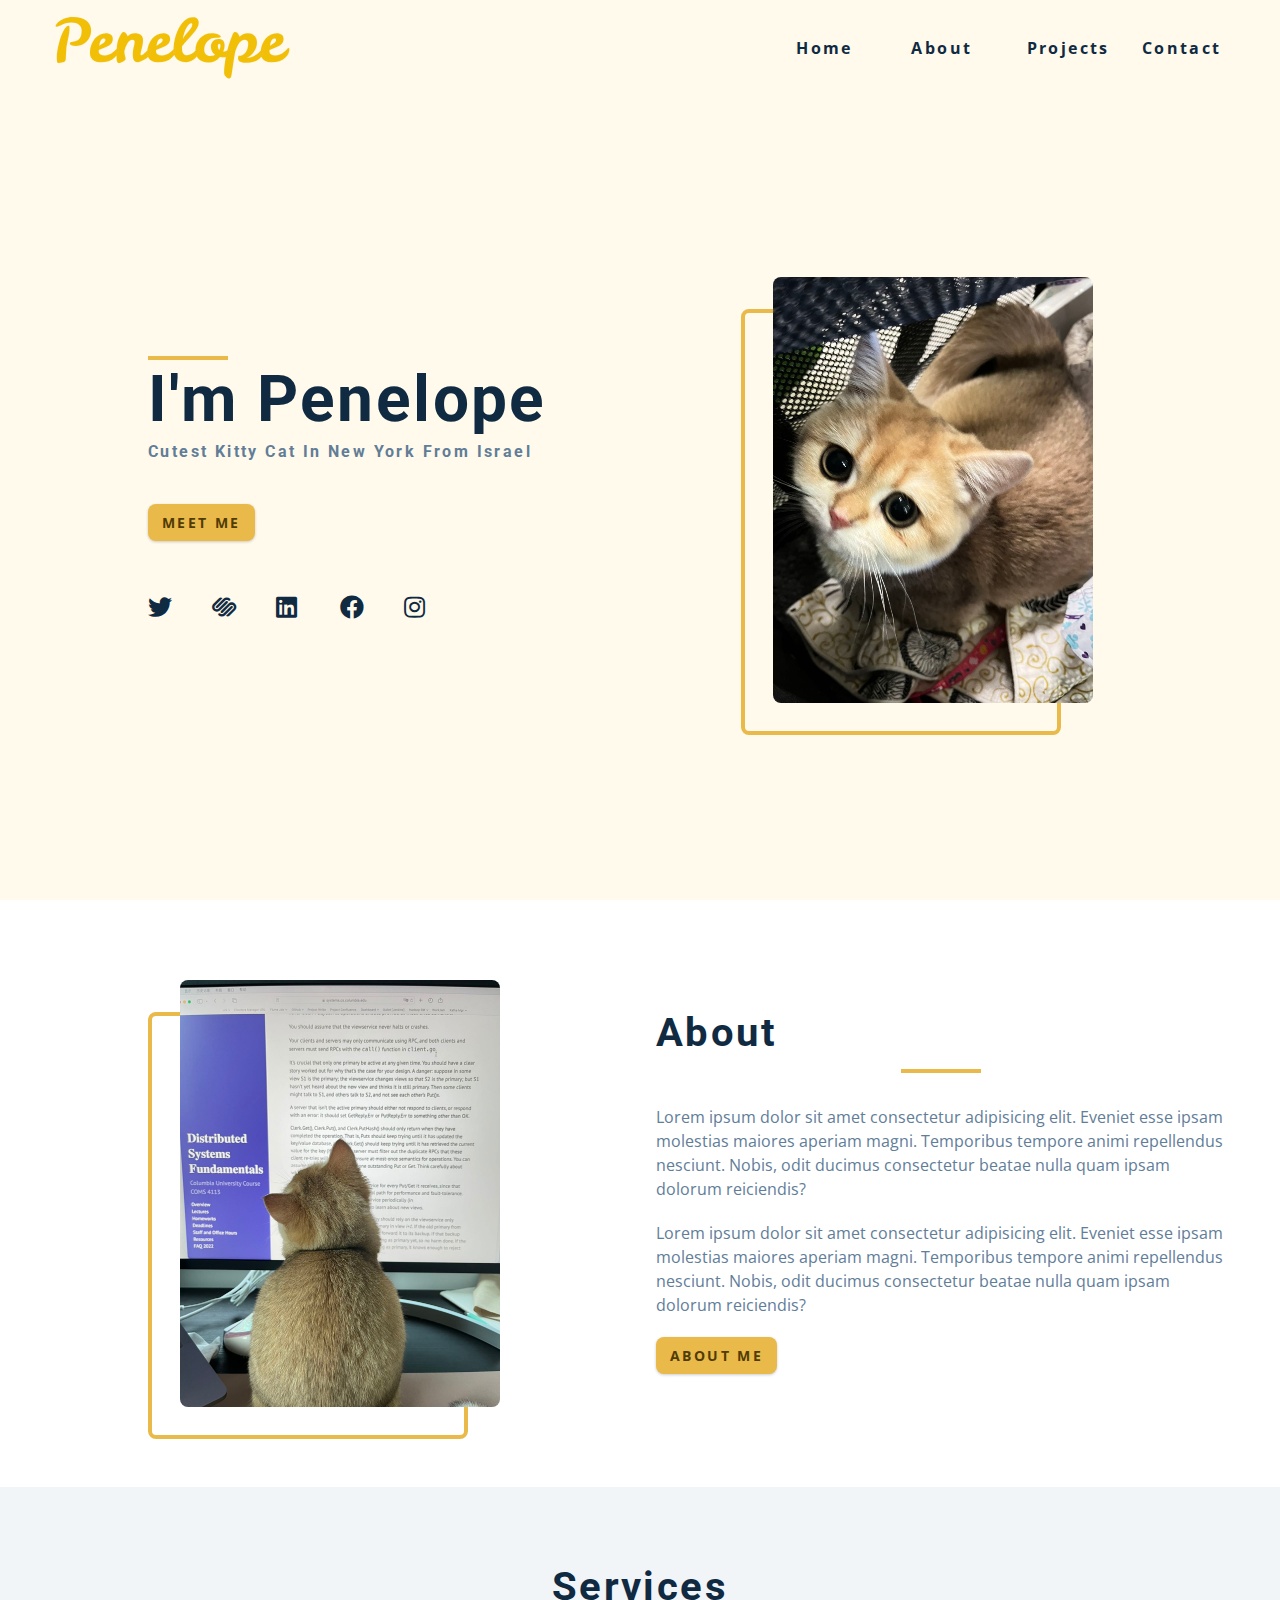
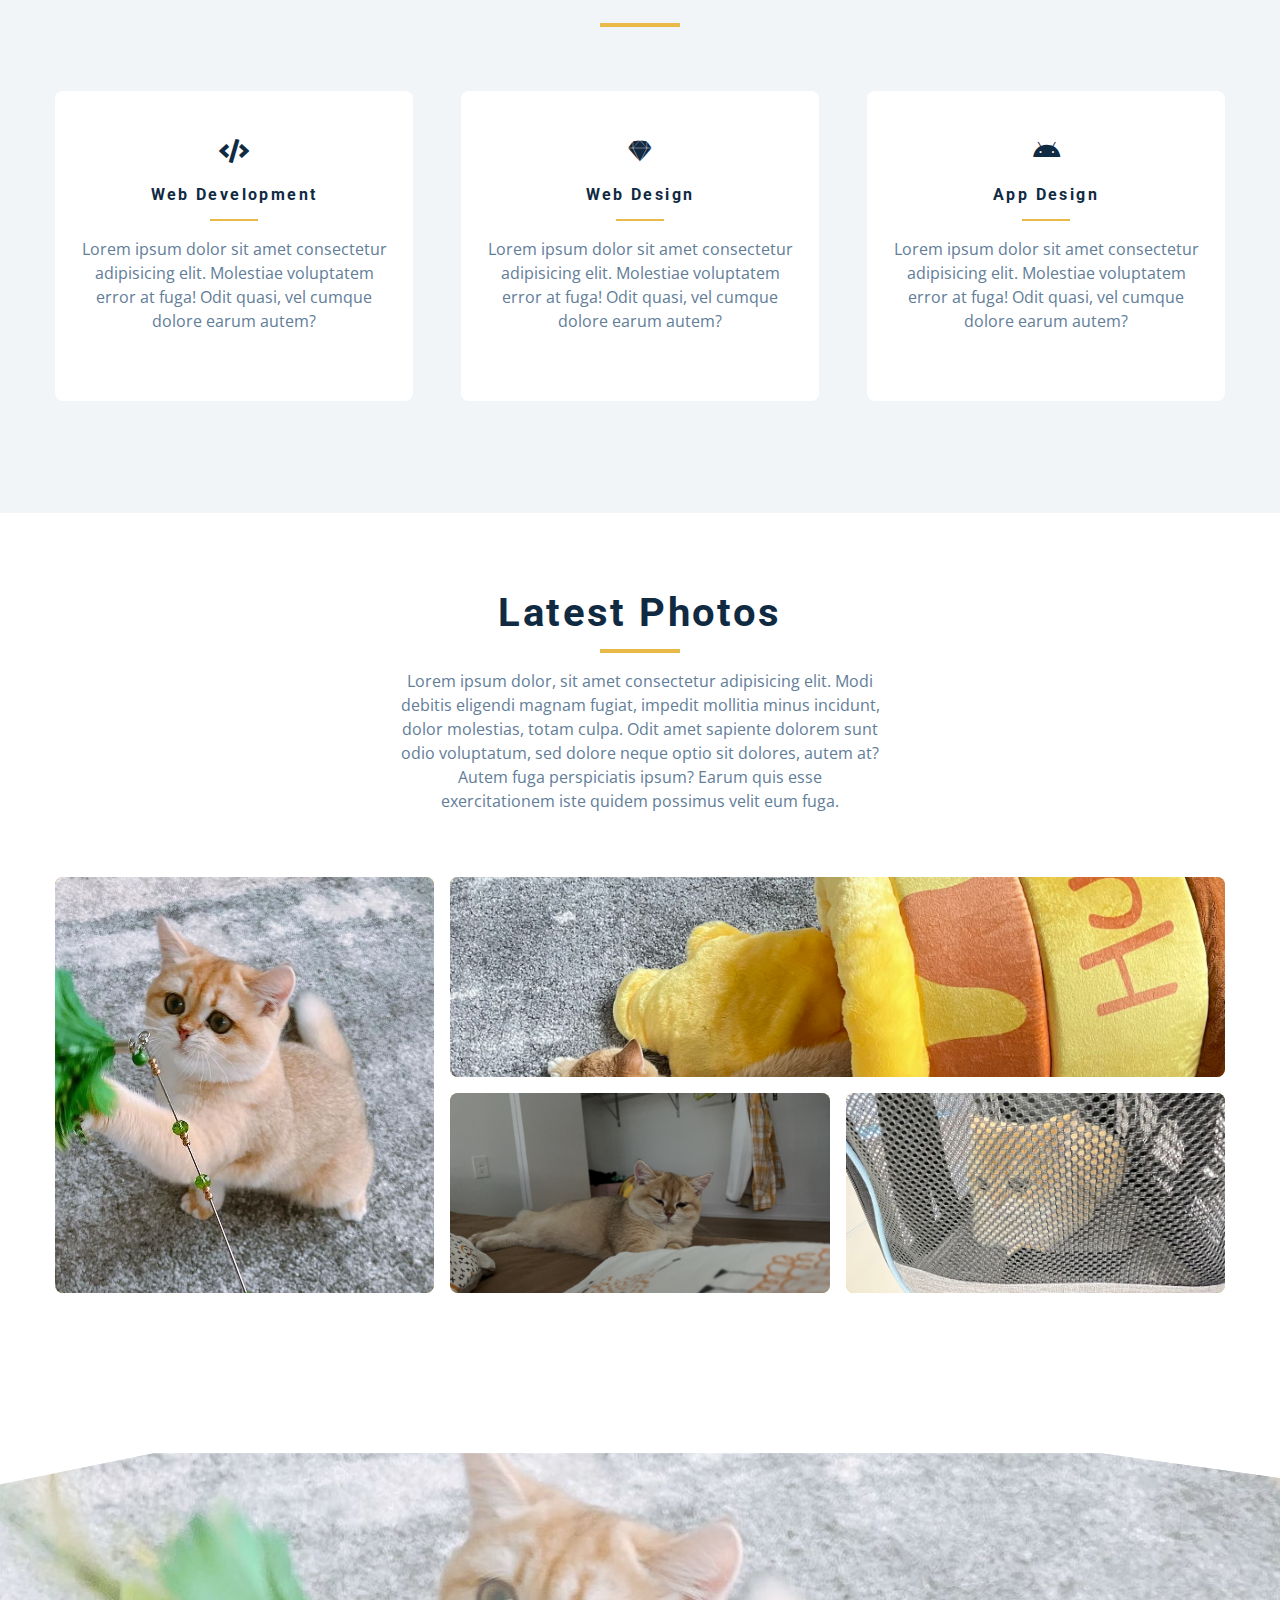
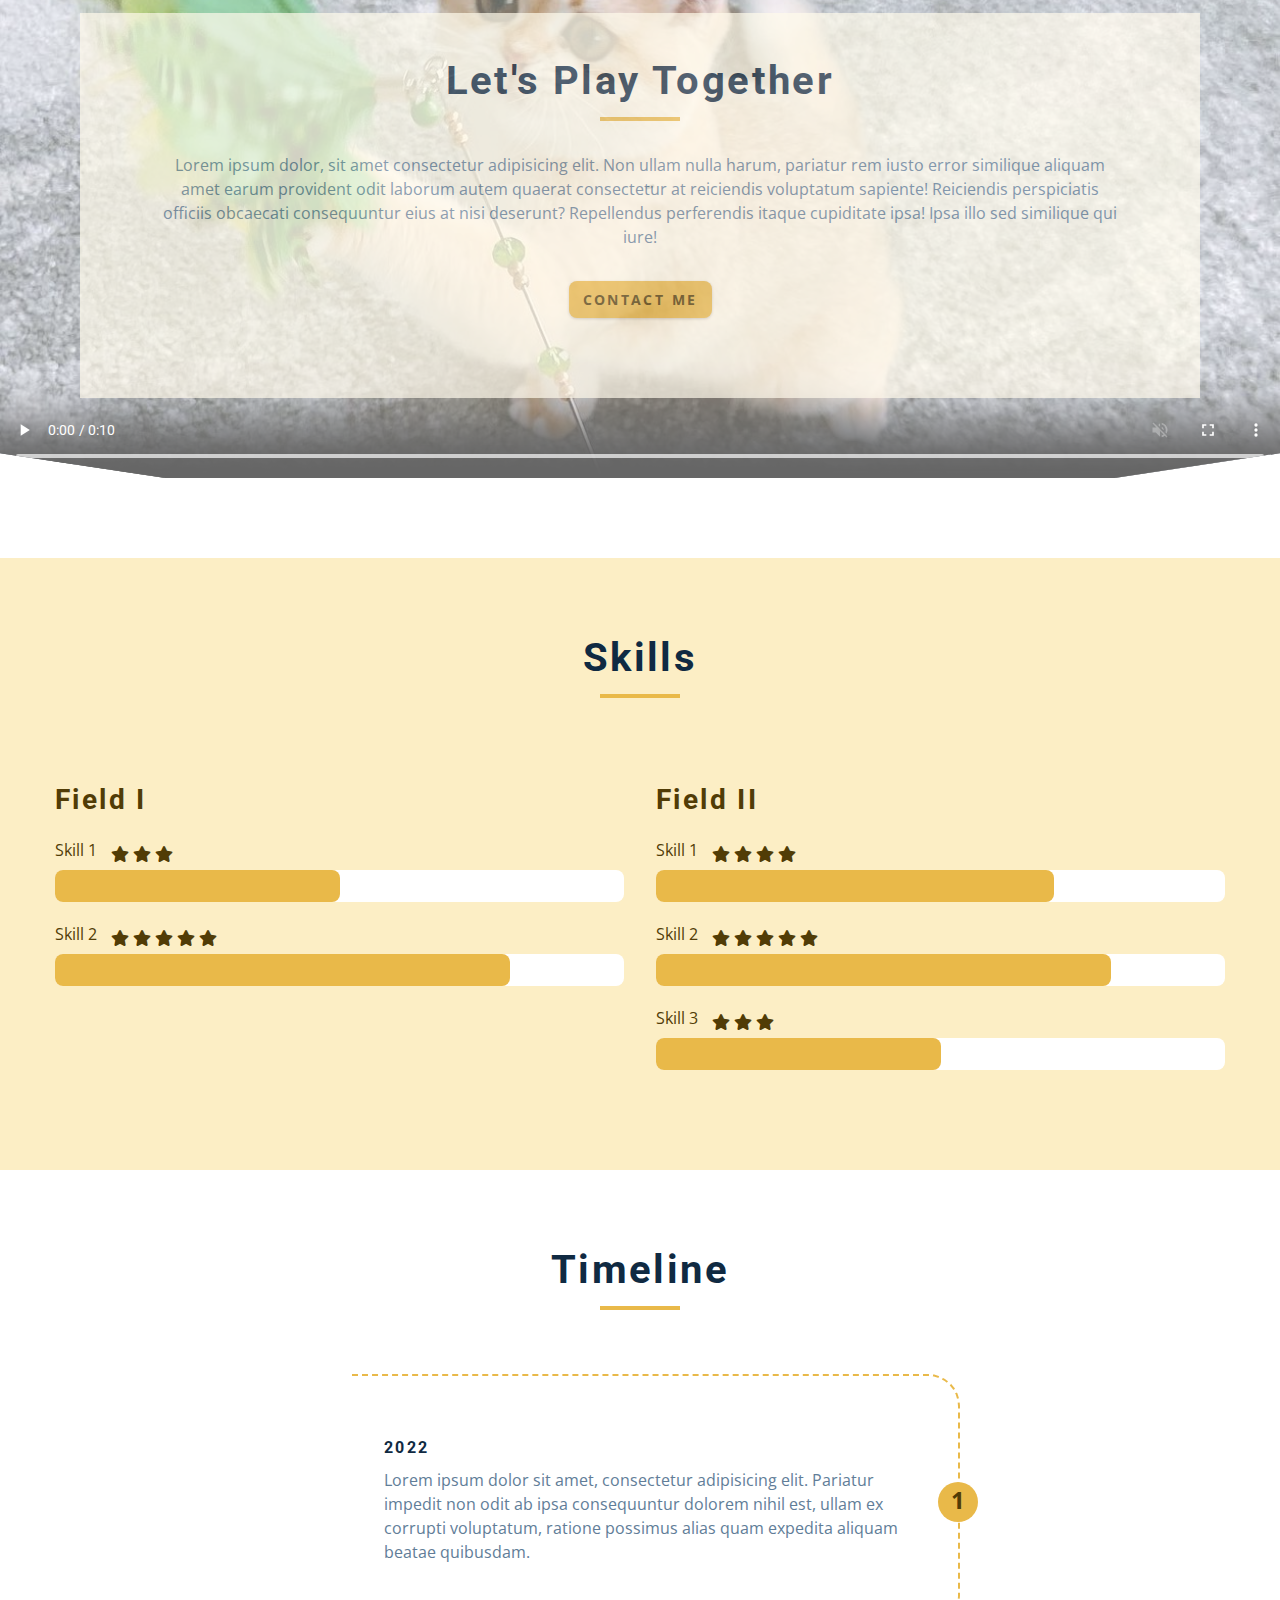
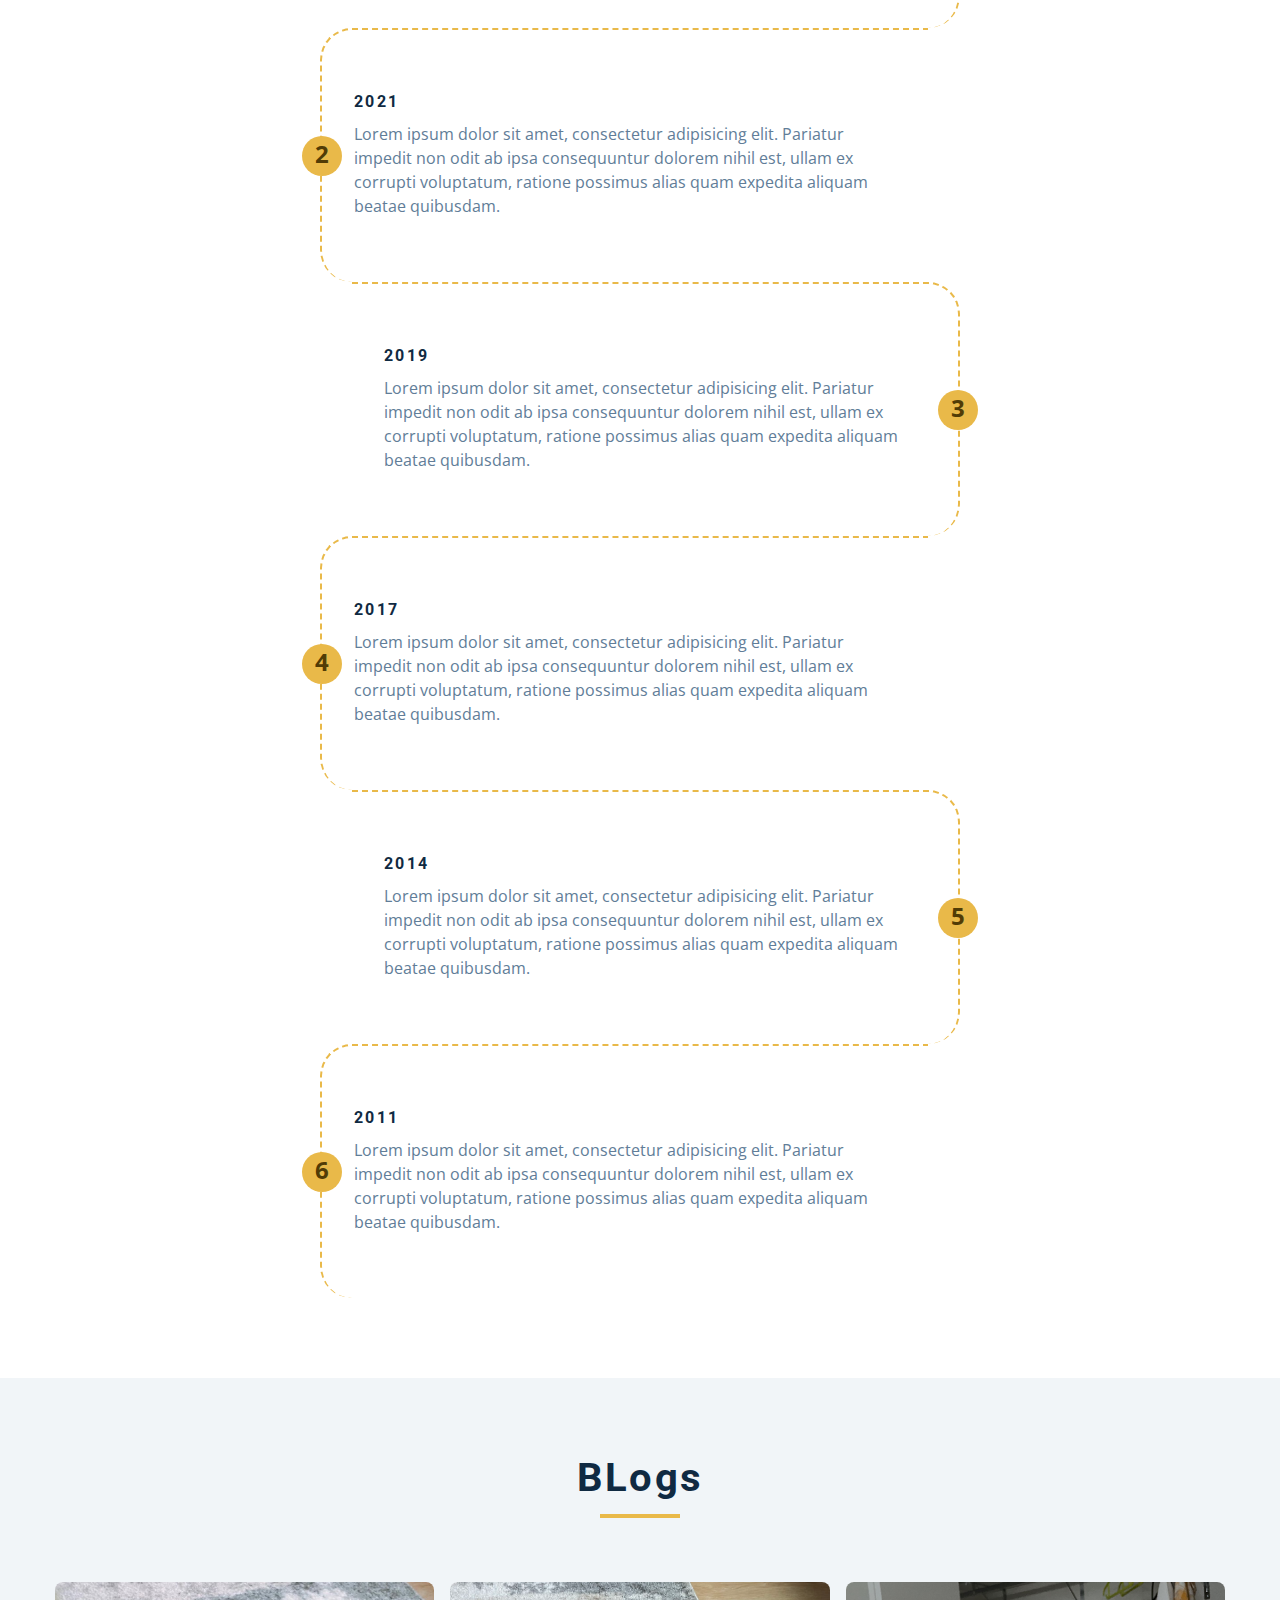
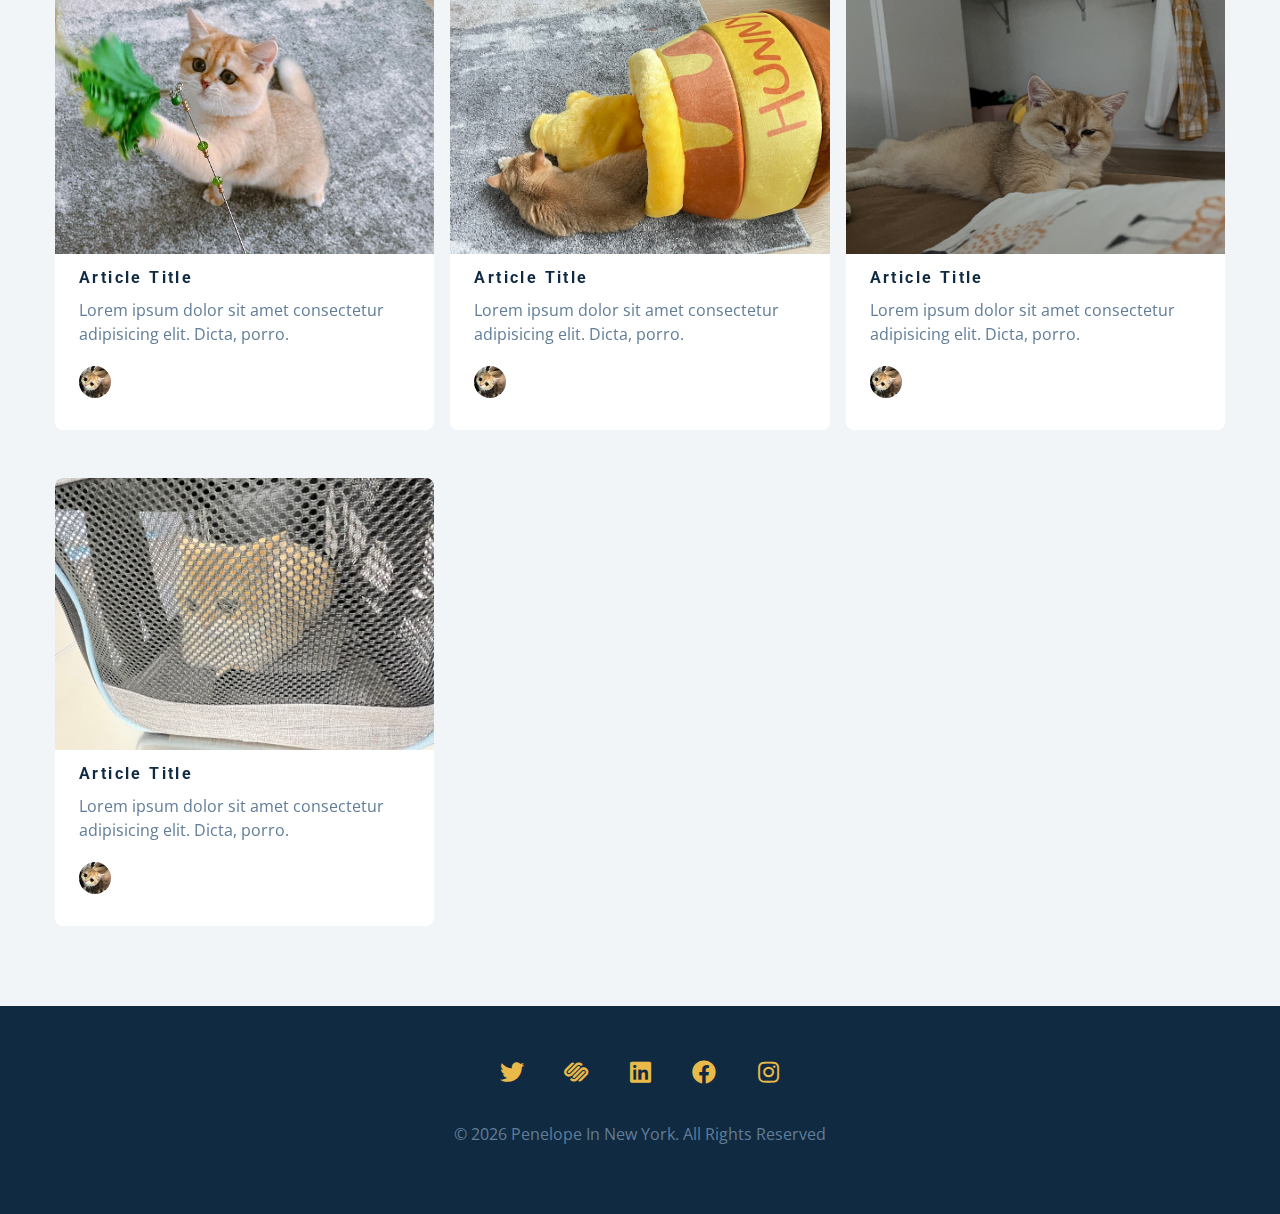
<file: index.html>
<!DOCTYPE html>
<html lang="en">
  <head>
    <meta charset="UTF-8" />
    <meta name="viewport" content="width=device-width, initial-scale=1.0" />
    <title>John Doe || Home</title>
    <!-- font-awesome -->
    <link
      rel="stylesheet"
      href="./fontawesome-free-5.12.1-web/css/all.min.css"
    />
    <!-- css -->
    <link rel="stylesheet" href="./css/styles.css" />
  </head>
  <body>
    <!-- navbar -->
    <nav class="nav" id="nav">
      <div class="nav-center">
        <div class="nav-header">
          <img src="./images/logo.svg" class="nav-logo" alt="" />
          <button class="nav-btn" id="nav-btn">
            <i class="fas fa-bars"></i>
          </button>
        </div>
        <ul class="nav-links">
          <li><a href="index.html">Home</a></li>
          <li><a href="about.html">about</a></li>
          <li><a href="projects.html">projects</a></li>
          <li><a href="contact.html">contact</a></li>
        </ul>
      </div>
    </nav>
    <!-- end of navbar -->
    <!-- sidebar -->
    <aside class="sidebar" id="sidebar">
      <div>
        <button class="close-btn" id="close-btn">
          <i class="fas fa-times"></i>
        </button>
        <!-- nav links -->
        <ul class="sidebar-links">
          <li><a href="index.html">Home</a></li>
          <li><a href="about.html">about</a></li>
          <li><a href="projects.html">projects</a></li>
          <li><a href="contact.html">contact</a></li>
        </ul>
        <!-- icon list -->
        <ul class="social-icons">
          <li>
            <a href="https://www.twitter.com" class="social-icon">
              <i class="fab fa-twitter"></i>
            </a>
          </li>
          <li>
            <a href="https://www.squarespace.com" class="social-icon">
              <i class="fab fa-squarespace"></i>
            </a>
          </li>
          <li>
            <a href="https://www.linkedin.com" class="social-icon">
              <i class="fab fa-linkedin"></i>
            </a>
          </li>
          <li>
            <a href="https://www.facebook.com" class="social-icon">
              <i class="fab fa-facebook"></i>
            </a>
          </li>
          <li>
            <a href="https://www.instagram.com" class="social-icon">
              <i class="fab fa-instagram"></i>
            </a>
          </li>
        </ul>
      </div>
    </aside>
    <!-- end of sidebar -->
    <!-- header -->
    <header class="hero">
      <div class="section-center hero-center">
        <article class="hero-info">
          <div class="underline"></div>
          <h1>I'm penelope</h1>
          <h4>cutest kitty cat in new york from israel</h4>
          <a href="contact.html" class="btn hero-btn">Meet me</a>
          <!-- icon list -->
          <ul class="social-icons hero-icons">
            <li>
              <a href="https://www.twitter.com" class="social-icon">
                <i class="fab fa-twitter"></i>
              </a>
            </li>
            <li>
              <a href="https://www.squarespace.com" class="social-icon">
                <i class="fab fa-squarespace"></i>
              </a>
            </li>
            <li>
              <a href="https://www.linkedin.com" class="social-icon">
                <i class="fab fa-linkedin"></i>
              </a>
            </li>
            <li>
              <a href="https://www.facebook.com" class="social-icon">
                <i class="fab fa-facebook"></i>
              </a>
            </li>
            <li>
              <a href="https://www.instagram.com" class="social-icon">
                <i class="fab fa-instagram"></i>
              </a>
            </li>
          </ul>
        </article>
        <article class="hero-img">
          <img src="./images/hero-img.jpeg" class="hero-photo" alt="" />
        </article>
      </div>
    </header>
    <!-- end of header -->
    <!-- about -->
    <section class="section about">
      <div class="section-center about-center">
        <!-- about img -->
        <article class="about-img">
          <img src="./images/about-img.jpeg" class="hero-photo" alt="" />
        </article>
        <!-- about info -->
        <article class="about-info">
          <div class="section-title about-title">
            <h2>about</h2>
            <div class="underline"></div>
          </div>
          <p>
            Lorem ipsum dolor sit amet consectetur adipisicing elit. Eveniet
            esse ipsam molestias maiores aperiam magni. Temporibus tempore animi
            repellendus nesciunt. Nobis, odit ducimus consectetur beatae nulla
            quam ipsam dolorum reiciendis?
          </p>
          <p>
            Lorem ipsum dolor sit amet consectetur adipisicing elit. Eveniet
            esse ipsam molestias maiores aperiam magni. Temporibus tempore animi
            repellendus nesciunt. Nobis, odit ducimus consectetur beatae nulla
            quam ipsam dolorum reiciendis?
          </p>
          <a href="about.html" class="btn">about me</a>
        </article>
      </div>
    </section>
    <!-- end of about -->
    <!-- services -->
    <section class="section bg-grey">
      <div class="section-title">
        <h2>services</h2>
        <div class="underline"></div>
      </div>
      <div class="services-center section-center">
        <!-- service -->
        <article class="service">
          <i class="fas fa-code service-icon"></i>
          <h4>web development</h4>
          <div class="underline"></div>
          <p>
            Lorem ipsum dolor sit amet consectetur adipisicing elit. Molestiae
            voluptatem error at fuga! Odit quasi, vel cumque dolore earum autem?
          </p>
        </article>
        <!-- service -->
        <article class="service">
          <i class="fab fa-sketch service-icon"></i>
          <h4>web design</h4>
          <div class="underline"></div>
          <p>
            Lorem ipsum dolor sit amet consectetur adipisicing elit. Molestiae
            voluptatem error at fuga! Odit quasi, vel cumque dolore earum autem?
          </p>
        </article>
        <!-- service -->
        <article class="service">
          <i class="fab fa-android service-icon"></i>
          <h4>app design</h4>
          <div class="underline"></div>
          <p>
            Lorem ipsum dolor sit amet consectetur adipisicing elit. Molestiae
            voluptatem error at fuga! Odit quasi, vel cumque dolore earum autem?
          </p>
        </article>
      </div>
    </section>
    <!-- end of services -->
    <!-- projects -->
    <section class="section projects">
      <div class="section-title">
        <h2>latest photos</h2>
        <div class="underline"></div>
        <p class="projects-text">
          Lorem ipsum dolor, sit amet consectetur adipisicing elit. Modi debitis
          eligendi magnam fugiat, impedit mollitia minus incidunt, dolor
          molestias, totam culpa. Odit amet sapiente dolorem sunt odio
          voluptatum, sed dolore neque optio sit dolores, autem at? Autem fuga
          perspiciatis ipsum? Earum quis esse exercitationem iste quidem
          possimus velit eum fuga.
        </p>
      </div>
      <!-- end of title -->
      <div class="section-center projects-center">
        <!-- single project -->
        <a href="projects.html" class="project-1">
          <article class="project">
            <img src="./images/pene-1.jpeg" class="project-img" alt="" />
            <div class="project-info">
              <h4>project title</h4>
              <p>client name</p>
            </div>
          </article>
        </a>
        <!-- end of single project -->
        <!-- single project -->
        <a href="projects.html" class="project-2">
          <article class="project">
            <img src="./images/pene-2.jpeg" class="project-img" alt="" />
            <div class="project-info">
              <h4>project title</h4>
              <p>client name</p>
            </div>
          </article>
        </a>
        <!-- end of single project -->
        <!-- single project -->
        <a href="projects.html" class="project-3">
          <article class="project">
            <img src="./images/pene-3.jpeg" class="project-img" alt="" />
            <div class="project-info">
              <h4>project title</h4>
              <p>client name</p>
            </div>
          </article>
        </a>
        <!-- end of single project -->
        <!-- single project -->
        <a href="projects.html" class="project-4">
          <article class="project">
            <img src="./images/pene-4.jpeg" class="project-img" alt="" />
            <div class="project-info">
              <h4>project title</h4>
              <p>client name</p>
            </div>
          </article>
        </a>
        <!-- end of single project -->
      </div>
    </section>
    <!-- end of projects -->
    <!-- connect -->
    <section class="connect">
      <video
        controls
        autoplay
        muted
        loop
        class="video-container"
        poster="./images/pene-1.jpeg"
      >
        <source src="./videos/connect.mp4" type="video/mp4" />
        Sorry, your browser does not support embedded videos
      </video>
      <div class="video-banner">
        <div class="section-title">
          <h2>Let's play together</h2>
          <div class="underline"></div>
        </div>
        <p class="video-text">
          Lorem ipsum dolor, sit amet consectetur adipisicing elit. Non ullam
          nulla harum, pariatur rem iusto error similique aliquam amet earum
          provident odit laborum autem quaerat consectetur at reiciendis
          voluptatum sapiente! Reiciendis perspiciatis officiis obcaecati
          consequuntur eius at nisi deserunt? Repellendus perferendis itaque
          cupiditate ipsa! Ipsa illo sed similique qui iure!
        </p>
        <a href="contact.html" class="btn">contact me</a>
      </div>
    </section>
    <!-- end of connect -->
    <!-- skills -->
    <section class="section skills">
      <div class="section-title">
        <h2>skills</h2>
        <div class="underline"></div>
      </div>
      <div class="section-center skills-center">
        <article>
          <h3>Field I</h3>
          <div class="skill">
            <p>skill 1</p>
            <div class="skill-container">
              <div class="skill-value">
                <p class="skill-text">
                  <i class="fas fa-star"></i>
                  <i class="fas fa-star"></i>
                  <i class="fas fa-star"></i>
                </p>
              </div>
            </div>
          </div>
          <div class="skill">
            <p>skill 2</p>
            <div class="skill-container">
              <div class="skill-value value-80">
                <p class="skill-text">
                  <i class="fas fa-star"></i>
                  <i class="fas fa-star"></i>
                  <i class="fas fa-star"></i>
                  <i class="fas fa-star"></i>
                  <i class="fas fa-star"></i>
                </p>
              </div>
            </div>
          </div>
        </article>
        <article>
          <h3>Field II</h3>
          <div class="skill">
            <p>skill 1</p>
            <div class="skill-container">
              <div class="skill-value value-70">
                <p class="skill-text">
                  <i class="fas fa-star"></i>
                  <i class="fas fa-star"></i>
                  <i class="fas fa-star"></i>
                  <i class="fas fa-star"></i>
                </p>
              </div>
            </div>
          </div>
          <div class="skill">
            <p>skill 2</p>
            <div class="skill-container">
              <div class="skill-value value-80">
                <p class="skill-text">
                  <i class="fas fa-star"></i>
                  <i class="fas fa-star"></i>
                  <i class="fas fa-star"></i>
                  <i class="fas fa-star"></i>
                  <i class="fas fa-star"></i>
                </p>
              </div>
            </div>
          </div>
          <div class="skill">
            <p>skill 3</p>
            <div class="skill-container">
              <div class="skill-value">
                <p class="skill-text">
                  <i class="fas fa-star"></i>
                  <i class="fas fa-star"></i>
                  <i class="fas fa-star"></i>
                </p>
              </div>
            </div>
          </div>
        </article>
      </div>
    </section>
    <!-- end of skills -->
    <!-- timeline -->
    <section class="section timeline">
      <div class="section-title">
        <h2>Timeline</h2>
        <div class="underline"></div>
      </div>
      <div class="section-center timeline-center">
        <article class="timeline-item">
          <h4>2022</h4>
          <p>
            Lorem ipsum dolor sit amet, consectetur adipisicing elit. Pariatur
            impedit non odit ab ipsa consequuntur dolorem nihil est, ullam ex
            corrupti voluptatum, ratione possimus alias quam expedita aliquam
            beatae quibusdam.
          </p>
          <span class="number">1</span>
        </article>
        <article class="timeline-item">
          <h4>2021</h4>
          <p>
            Lorem ipsum dolor sit amet, consectetur adipisicing elit. Pariatur
            impedit non odit ab ipsa consequuntur dolorem nihil est, ullam ex
            corrupti voluptatum, ratione possimus alias quam expedita aliquam
            beatae quibusdam.
          </p>
          <span class="number">2</span>
        </article>
        <article class="timeline-item">
          <h4>2019</h4>
          <p>
            Lorem ipsum dolor sit amet, consectetur adipisicing elit. Pariatur
            impedit non odit ab ipsa consequuntur dolorem nihil est, ullam ex
            corrupti voluptatum, ratione possimus alias quam expedita aliquam
            beatae quibusdam.
          </p>
          <span class="number">3</span>
        </article>
        <article class="timeline-item">
          <h4>2017</h4>
          <p>
            Lorem ipsum dolor sit amet, consectetur adipisicing elit. Pariatur
            impedit non odit ab ipsa consequuntur dolorem nihil est, ullam ex
            corrupti voluptatum, ratione possimus alias quam expedita aliquam
            beatae quibusdam.
          </p>
          <span class="number">4</span>
        </article>
        <article class="timeline-item">
          <h4>2014</h4>
          <p>
            Lorem ipsum dolor sit amet, consectetur adipisicing elit. Pariatur
            impedit non odit ab ipsa consequuntur dolorem nihil est, ullam ex
            corrupti voluptatum, ratione possimus alias quam expedita aliquam
            beatae quibusdam.
          </p>
          <span class="number">5</span>
        </article>
        <article class="timeline-item">
          <h4>2011</h4>
          <p>
            Lorem ipsum dolor sit amet, consectetur adipisicing elit. Pariatur
            impedit non odit ab ipsa consequuntur dolorem nihil est, ullam ex
            corrupti voluptatum, ratione possimus alias quam expedita aliquam
            beatae quibusdam.
          </p>
          <span class="number">6</span>
        </article>
      </div>
    </section>
    <!--end of  timeline -->
    <!-- blog -->
    <section class="section blog">
      <div class="section-title">
        <h2>BLogs</h2>
        <div class="underline"></div>
      </div>
      <div class="section-center blog-center">
        <div class="card">
          <!-- front -->
          <div class="card-side card-front">
            <img src="./images/pene-1.jpeg" alt="" />
            <div class="card-info">
              <h4>Article title</h4>
              <p>
                Lorem ipsum dolor sit amet consectetur adipisicing elit. Dicta,
                porro.
              </p>
              <div class="card-footer">
                <img src="./images/hero-img-small.jpeg" alt="" />
              </div>
            </div>
          </div>
          <!-- back -->
          <div class="card-side card-back">
            <button class="btn">read more</button>
          </div>
        </div>
        <div class="card">
          <!-- front -->
          <div class="card-side card-front">
            <img src="./images/pene-2.jpeg" alt="" />
            <div class="card-info">
              <h4>Article title</h4>
              <p>
                Lorem ipsum dolor sit amet consectetur adipisicing elit. Dicta,
                porro.
              </p>
              <div class="card-footer">
                <img src="./images/hero-img-small.jpeg" alt="" />
              </div>
            </div>
          </div>
          <!-- back -->
          <div class="card-side card-back">
            <button class="btn">read more</button>
          </div>
        </div>
        <div class="card">
          <!-- front -->
          <div class="card-side card-front">
            <img src="./images/pene-3.jpeg" alt="" />
            <div class="card-info">
              <h4>Article title</h4>
              <p>
                Lorem ipsum dolor sit amet consectetur adipisicing elit. Dicta,
                porro.
              </p>
              <div class="card-footer">
                <img src="./images/hero-img-small.jpeg" alt="" />
              </div>
            </div>
          </div>
          <!-- back -->
          <div class="card-side card-back">
            <button class="btn">read more</button>
          </div>
        </div>
        <div class="card">
          <!-- front -->
          <div class="card-side card-front">
            <img src="./images/pene-4.jpeg" alt="" />
            <div class="card-info">
              <h4>Article title</h4>
              <p>
                Lorem ipsum dolor sit amet consectetur adipisicing elit. Dicta,
                porro.
              </p>
              <div class="card-footer">
                <img src="./images/hero-img-small.jpeg" alt="" />
              </div>
            </div>
          </div>
          <!-- back -->
          <div class="card-side card-back">
            <button class="btn">read more</button>
          </div>
        </div>
      </div>
    </section>
    <!--end of  blog -->
    <!-- footer -->
    <footer class="footer">
      <!-- icon list -->
      <ul class="social-icons">
        <li>
          <a href="https://www.twitter.com" class="social-icon">
            <i class="fab fa-twitter"></i>
          </a>
        </li>
        <li>
          <a href="https://www.squarespace.com" class="social-icon">
            <i class="fab fa-squarespace"></i>
          </a>
        </li>
        <li>
          <a href="https://www.linkedin.com" class="social-icon">
            <i class="fab fa-linkedin"></i>
          </a>
        </li>
        <li>
          <a href="https://www.facebook.com" class="social-icon">
            <i class="fab fa-facebook"></i>
          </a>
        </li>
        <li>
          <a href="https://www.instagram.com" class="social-icon">
            <i class="fab fa-instagram"></i>
          </a>
        </li>
      </ul>

      <p>
        &copy; <span id="date"></span> penelope in new york. all rights reserved
      </p>
    </footer>
    <script src="./js/app.js"></script>
  </body>
</html>
</file>
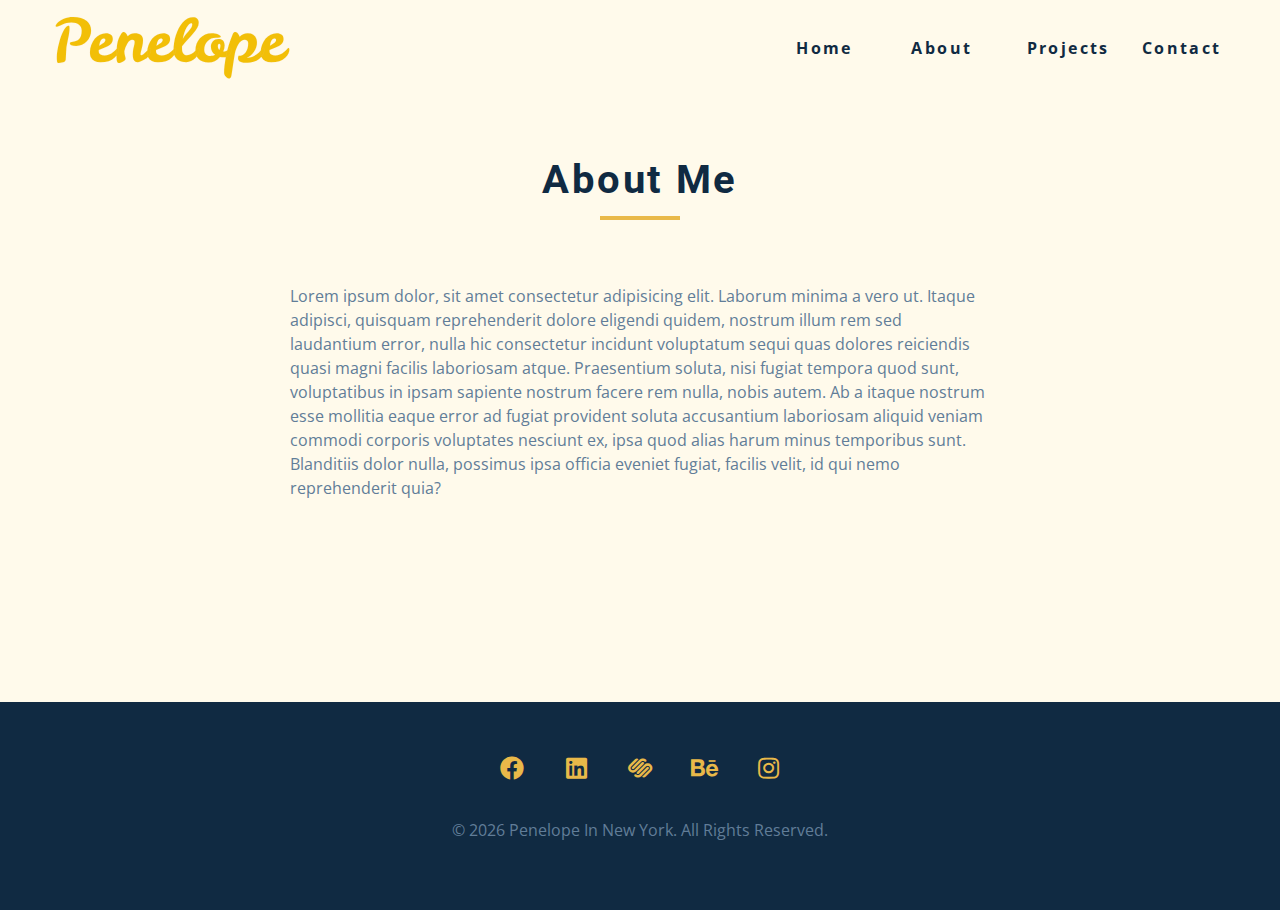
<file: about.html>
<!DOCTYPE html>
<html lang="en">
  <head>
    <meta charset="UTF-8" />
    <meta name="viewport" content="width=device-width, initial-scale=1.0" />
    <title>Penelope || About</title>
    <link
      rel="stylesheet"
      href="./fontawesome-free-5.12.1-web/css/all.min.css"
    />
    <!-- css -->
    <link rel="stylesheet" href="./css/styles.css" />
  </head>

  <body>
    <!-- navbar -->
    <nav class="nav" id="nav">
      <div class="nav-center">
        <!-- nav header -->
        <div class="nav-header">
          <img src="./images/logo.svg" class="nav-logo" alt="" />
          <button class="nav-btn" id="nav-btn">
            <i class="fas fa-bars"></i>
          </button>
        </div>
        <!-- nav links -->
        <ul class="nav-links">
          <li><a href="index.html">home</a></li>
          <li><a href="about.html">about</a></li>
          <li><a href="projects.html">projects</a></li>
          <li><a href="contact.html">contact</a></li>
        </ul>
      </div>
    </nav>
    <!-- end of navbar -->
    <!-- sidebar -->
    <aside class="sidebar" id="sidebar">
      <div>
        <button id="close-btn" class="close-btn">
          <i class="fas fa-times"></i>
        </button>
        <ul class="sidebar-links">
          <li><a href="index.html">home</a></li>
          <li><a href="about.html">about</a></li>
          <li><a href="projects.html">projects</a></li>
          <li><a href="contact.html">contact</a></li>
        </ul>
        <ul class="social-icons">
          <!-- single item -->
          <li>
            <a href="https://www.twitter.com" class="social-icon">
              <i class="fab fa-facebook"></i>
            </a>
          </li>
          <!-- end of single item -->
          <!-- single item -->
          <li>
            <a href="https://www.twitter.com" class="social-icon">
              <i class="fab fa-linkedin"></i>
            </a>
          </li>
          <!-- end of single item -->
          <!-- single item -->
          <li>
            <a href="https://www.twitter.com" class="social-icon">
              <i class="fab fa-squarespace"></i>
            </a>
          </li>
          <!-- end of single item -->
          <!-- single item -->
          <li>
            <a href="https://www.twitter.com" class="social-icon">
              <i class="fab fa-behance"></i>
            </a>
          </li>
          <!-- end of single item -->
          <!-- single item -->
          <li>
            <a href="https://www.twitter.com" class="social-icon">
              <i class="fab fa-instagram"></i>
            </a>
          </li>
          <!-- end of single item -->
        </ul>
      </div>
    </aside>
    <!-- end of sidebar -->

    <!-- ############## -->
    <!-- ############## -->
    <!-- ############## -->
    <!-- ############## -->

    <section class="section single-page">
      <div class="section-title">
        <h2>About me</h2>
        <div class="underline"></div>
      </div>
      <div class="section-center page-info">
        <p>
          Lorem ipsum dolor, sit amet consectetur adipisicing elit. Laborum
          minima a vero ut. Itaque adipisci, quisquam reprehenderit dolore
          eligendi quidem, nostrum illum rem sed laudantium error, nulla hic
          consectetur incidunt voluptatum sequi quas dolores reiciendis quasi
          magni facilis laboriosam atque. Praesentium soluta, nisi fugiat
          tempora quod sunt, voluptatibus in ipsam sapiente nostrum facere rem
          nulla, nobis autem. Ab a itaque nostrum esse mollitia eaque error ad
          fugiat provident soluta accusantium laboriosam aliquid veniam commodi
          corporis voluptates nesciunt ex, ipsa quod alias harum minus
          temporibus sunt. Blanditiis dolor nulla, possimus ipsa officia eveniet
          fugiat, facilis velit, id qui nemo reprehenderit quia?
        </p>
      </div>
    </section>
    <!-- ############## -->
    <!-- ############## -->
    <!-- ############## -->
    <!-- ############## -->

    <!-- footer -->
    <footer class="footer">
      <ul class="social-icons">
        <!-- single item -->
        <li>
          <a href="https://www.twitter.com" class="social-icon">
            <i class="fab fa-facebook"></i>
          </a>
        </li>
        <!-- end of single item -->
        <!-- single item -->
        <li>
          <a href="https://www.twitter.com" class="social-icon">
            <i class="fab fa-linkedin"></i>
          </a>
        </li>
        <!-- end of single item -->
        <!-- single item -->
        <li>
          <a href="https://www.twitter.com" class="social-icon">
            <i class="fab fa-squarespace"></i>
          </a>
        </li>
        <!-- end of single item -->
        <!-- single item -->
        <li>
          <a href="https://www.twitter.com" class="social-icon">
            <i class="fab fa-behance"></i>
          </a>
        </li>
        <!-- end of single item -->
        <!-- single item -->
        <li>
          <a href="https://www.twitter.com" class="social-icon">
            <i class="fab fa-instagram"></i>
          </a>
        </li>
        <!-- end of single item -->
      </ul>

      <p>
        &copy; <span id="date"></span> penelope in new york. All rights
        reserved.
      </p>
    </footer>
    <script src="./js/app.js"></script>
  </body>
</html>
</file>
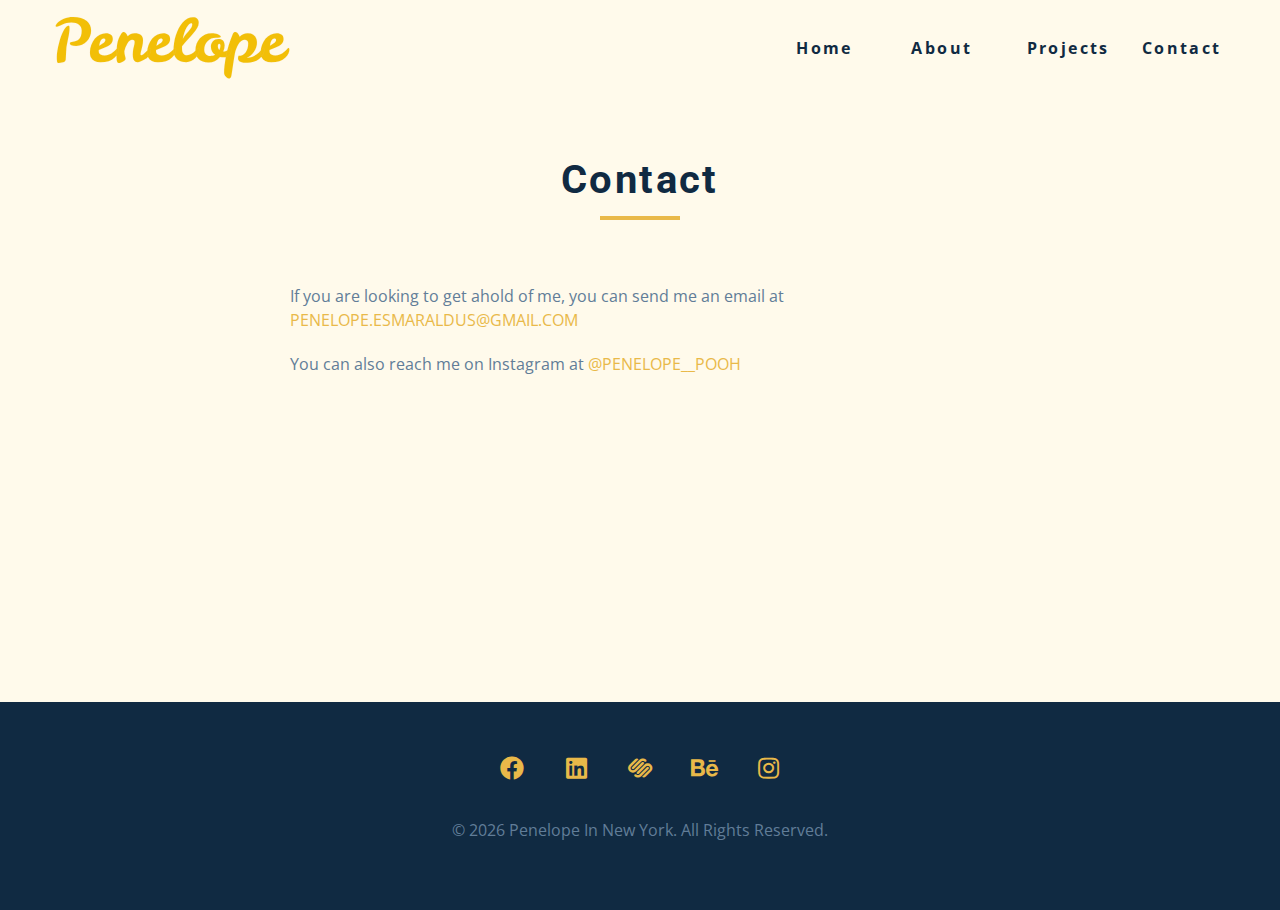
<file: contact.html>
<!DOCTYPE html>
<html lang="en">
  <head>
    <meta charset="UTF-8" />
    <meta name="viewport" content="width=device-width, initial-scale=1.0" />
    <title>Penelope || Contact</title>
    <link
      rel="stylesheet"
      href="./fontawesome-free-5.12.1-web/css/all.min.css"
    />
    <!-- css -->
    <link rel="stylesheet" href="./css/styles.css" />
  </head>

  <body>
    <!-- navbar -->
    <nav class="nav" id="nav">
      <div class="nav-center">
        <!-- nav header -->
        <div class="nav-header">
          <img src="./images/logo.svg" class="nav-logo" alt="" />
          <button class="nav-btn" id="nav-btn">
            <i class="fas fa-bars"></i>
          </button>
        </div>
        <!-- nav links -->
        <ul class="nav-links">
          <li><a href="index.html">home</a></li>
          <li><a href="about.html">about</a></li>
          <li><a href="projects.html">projects</a></li>
          <li><a href="contact.html">contact</a></li>
        </ul>
      </div>
    </nav>
    <!-- end of navbar -->
    <!-- sidebar -->
    <aside class="sidebar" id="sidebar">
      <div>
        <button id="close-btn" class="close-btn">
          <i class="fas fa-times"></i>
        </button>
        <ul class="sidebar-links">
          <li><a href="index.html">home</a></li>
          <li><a href="about.html">about</a></li>
          <li><a href="projects.html">projects</a></li>
          <li><a href="contact.html">contact</a></li>
        </ul>
        <ul class="social-icons">
          <!-- single item -->
          <li>
            <a href="https://www.twitter.com" class="social-icon">
              <i class="fab fa-facebook"></i>
            </a>
          </li>
          <!-- end of single item -->
          <!-- single item -->
          <li>
            <a href="https://www.twitter.com" class="social-icon">
              <i class="fab fa-linkedin"></i>
            </a>
          </li>
          <!-- end of single item -->
          <!-- single item -->
          <li>
            <a href="https://www.twitter.com" class="social-icon">
              <i class="fab fa-squarespace"></i>
            </a>
          </li>
          <!-- end of single item -->
          <!-- single item -->
          <li>
            <a href="https://www.twitter.com" class="social-icon">
              <i class="fab fa-behance"></i>
            </a>
          </li>
          <!-- end of single item -->
          <!-- single item -->
          <li>
            <a href="https://www.twitter.com" class="social-icon">
              <i class="fab fa-instagram"></i>
            </a>
          </li>
          <!-- end of single item -->
        </ul>
      </div>
    </aside>
    <!-- end of sidebar -->

    <!-- ############## -->
    <!-- ############## -->
    <!-- ############## -->
    <!-- ############## -->

    <section class="section single-page">
      <div class="section-title">
        <h2>Contact</h2>
        <div class="underline"></div>
      </div>
      <div class="section-center page-info">
        <!-- contact page-->
        <p>
          If you are looking to get ahold of me, you can send me an email at
          <a href="penelope.esmaraldus@gmail.com"
            >penelope.esmaraldus@gmail.com</a
          >
        </p>
        <p>
          You can also reach me on Instagram at
          <a href="https://www.instagram.com/penelope__pooh/"
            >@penelope__pooh
          </a>
        </p>
      </div>
    </section>
    <!-- ############## -->
    <!-- ############## -->
    <!-- ############## -->
    <!-- ############## -->

    <!-- footer -->
    <footer class="footer">
      <ul class="social-icons">
        <!-- single item -->
        <li>
          <a href="https://www.twitter.com" class="social-icon">
            <i class="fab fa-facebook"></i>
          </a>
        </li>
        <!-- end of single item -->
        <!-- single item -->
        <li>
          <a href="https://www.twitter.com" class="social-icon">
            <i class="fab fa-linkedin"></i>
          </a>
        </li>
        <!-- end of single item -->
        <!-- single item -->
        <li>
          <a href="https://www.twitter.com" class="social-icon">
            <i class="fab fa-squarespace"></i>
          </a>
        </li>
        <!-- end of single item -->
        <!-- single item -->
        <li>
          <a href="https://www.twitter.com" class="social-icon">
            <i class="fab fa-behance"></i>
          </a>
        </li>
        <!-- end of single item -->
        <!-- single item -->
        <li>
          <a href="https://www.twitter.com" class="social-icon">
            <i class="fab fa-instagram"></i>
          </a>
        </li>
        <!-- end of single item -->
      </ul>

      <p>
        &copy; <span id="date"></span> penelope in new york. All rights
        reserved.
      </p>
    </footer>
    <script src="./js/app.js"></script>
  </body>
</html>
</file>
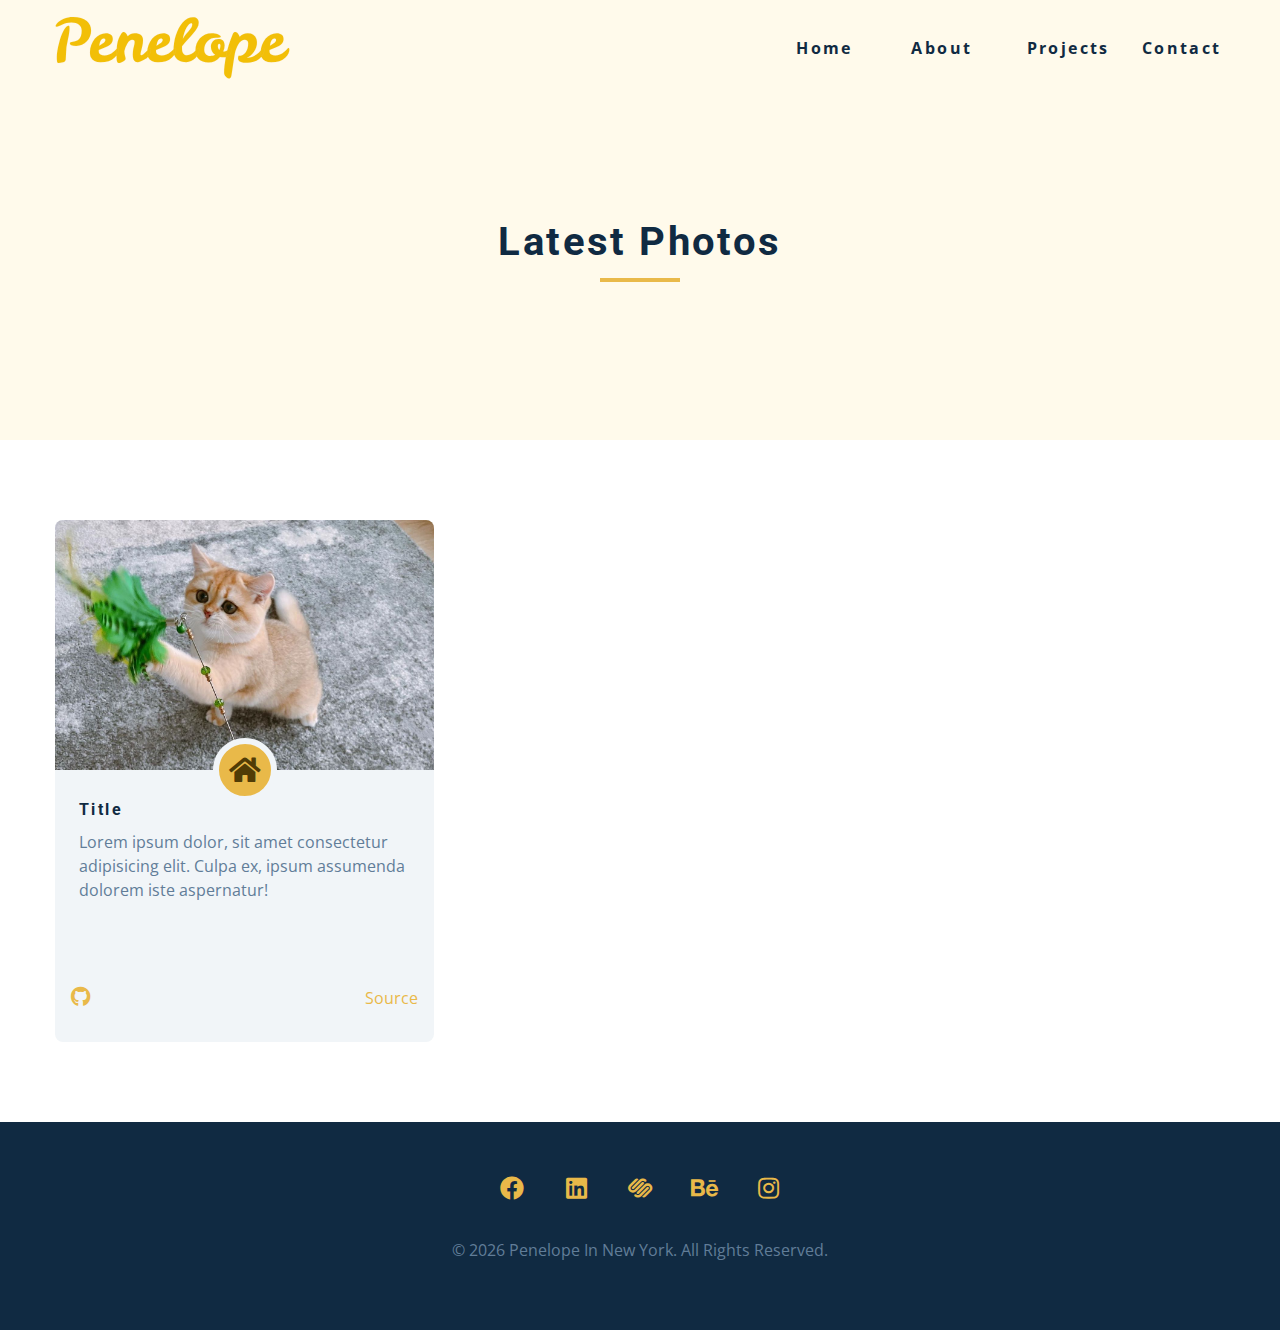
<file: projects.html>
<!DOCTYPE html>
<html lang="en">
  <head>
    <meta charset="UTF-8" />
    <meta name="viewport" content="width=device-width, initial-scale=1.0" />
    <title>Penelope || Projects</title>
    <link
      rel="stylesheet"
      href="./fontawesome-free-5.12.1-web/css/all.min.css"
    />
    <!-- css -->
    <link rel="stylesheet" href="./css/styles.css" />
  </head>

  <body>
    <!-- navbar -->
    <nav class="nav" id="nav">
      <div class="nav-center">
        <!-- nav header -->
        <div class="nav-header">
          <img src="./images/logo.svg" class="nav-logo" alt="" />
          <button class="nav-btn" id="nav-btn">
            <i class="fas fa-bars"></i>
          </button>
        </div>
        <!-- nav links -->
        <ul class="nav-links">
          <li><a href="index.html">home</a></li>
          <li><a href="about.html">about</a></li>
          <li><a href="projects.html">projects</a></li>
          <li><a href="contact.html">contact</a></li>
        </ul>
      </div>
    </nav>
    <!-- end of navbar -->
    <!-- sidebar -->
    <aside class="sidebar" id="sidebar">
      <div>
        <button id="close-btn" class="close-btn">
          <i class="fas fa-times"></i>
        </button>
        <ul class="sidebar-links">
          <li><a href="index.html">home</a></li>
          <li><a href="about.html">about</a></li>
          <li><a href="projects.html">projects</a></li>
          <li><a href="contact.html">contact</a></li>
        </ul>
        <ul class="social-icons">
          <!-- single item -->
          <li>
            <a href="https://www.twitter.com" class="social-icon">
              <i class="fab fa-facebook"></i>
            </a>
          </li>
          <!-- end of single item -->
          <!-- single item -->
          <li>
            <a href="https://www.twitter.com" class="social-icon">
              <i class="fab fa-linkedin"></i>
            </a>
          </li>
          <!-- end of single item -->
          <!-- single item -->
          <li>
            <a href="https://www.twitter.com" class="social-icon">
              <i class="fab fa-squarespace"></i>
            </a>
          </li>
          <!-- end of single item -->
          <!-- single item -->
          <li>
            <a href="https://www.twitter.com" class="social-icon">
              <i class="fab fa-behance"></i>
            </a>
          </li>
          <!-- end of single item -->
          <!-- single item -->
          <li>
            <a href="https://www.twitter.com" class="social-icon">
              <i class="fab fa-instagram"></i>
            </a>
          </li>
          <!-- end of single item -->
        </ul>
      </div>
    </aside>
    <!-- end of sidebar -->

    <!-- ############## -->
    <!-- ############## -->
    <!-- ############## -->
    <!-- ############## -->

    <header class="projects-hero">
      <div class="section-title">
        <h2>Latest photos</h2>
        <div class="underline"></div>
      </div>
    </header>
    <div class="section">
      <div class="section-center projects-page-center">
        <!-- single projects -->
        <article class="single-project">
          <div class="project-container">
            <img src="./images/pene-1.jpeg" alt="" />
            <a href="#" class="project-icon"><i class="fas fa-home"></i></a>
          </div>
          <div class="project-details">
            <h4>title</h4>
            <p>
              Lorem ipsum dolor, sit amet consectetur adipisicing elit. Culpa
              ex, ipsum assumenda dolorem iste aspernatur!
            </p>
          </div>
          <div class="project-footer">
            <span>
              <i class="fab fa-github project-footer-icon"></i>
            </span>
            <a href="#">source</a>
          </div>
        </article>
        <!-- end of single projects -->
      </div>
    </div>
    <!-- ############## -->
    <!-- ############## -->
    <!-- ############## -->
    <!-- ############## -->

    <!-- footer -->
    <footer class="footer">
      <ul class="social-icons">
        <!-- single item -->
        <li>
          <a href="https://www.twitter.com" class="social-icon">
            <i class="fab fa-facebook"></i>
          </a>
        </li>
        <!-- end of single item -->
        <!-- single item -->
        <li>
          <a href="https://www.twitter.com" class="social-icon">
            <i class="fab fa-linkedin"></i>
          </a>
        </li>
        <!-- end of single item -->
        <!-- single item -->
        <li>
          <a href="https://www.twitter.com" class="social-icon">
            <i class="fab fa-squarespace"></i>
          </a>
        </li>
        <!-- end of single item -->
        <!-- single item -->
        <li>
          <a href="https://www.twitter.com" class="social-icon">
            <i class="fab fa-behance"></i>
          </a>
        </li>
        <!-- end of single item -->
        <!-- single item -->
        <li>
          <a href="https://www.twitter.com" class="social-icon">
            <i class="fab fa-instagram"></i>
          </a>
        </li>
        <!-- end of single item -->
      </ul>

      <p>
        &copy; <span id="date"></span> penelope in new york. All rights
        reserved.
      </p>
    </footer>
    <script src="./js/app.js"></script>
  </body>
</html>
</file>
<file: css/styles.css>
/*
=============== 
Fonts
===============
*/
@import url("https://fonts.googleapis.com/css?family=Open+Sans|Roboto:400,700&display=swap");

/*
=============== 
Variables
===============
*/

:root {
  /* dark shades of primary color*/
  --clr-primary-1: hsl(43, 86%, 17%);
  --clr-primary-2: hsl(43, 77%, 27%);
  --clr-primary-3: hsl(43, 72%, 37%);
  --clr-primary-4: hsl(42, 63%, 48%);
  /* primary/main color */
  --clr-primary-5: hsl(42, 78%, 60%);
  /* lighter shades of primary color */
  --clr-primary-6: hsl(43, 89%, 70%);
  --clr-primary-7: hsl(43, 90%, 76%);
  --clr-primary-8: hsl(45, 86%, 81%);
  --clr-primary-9: hsl(45, 90%, 88%);
  --clr-primary-10: hsl(45, 100%, 96%);
  /* darkest grey - used for headings */
  --clr-grey-1: hsl(209, 61%, 16%);
  --clr-grey-2: hsl(211, 39%, 23%);
  --clr-grey-3: hsl(209, 34%, 30%);
  --clr-grey-4: hsl(209, 28%, 39%);
  /* grey used for paragraphs */
  --clr-grey-5: hsl(210, 22%, 49%);
  --clr-grey-6: hsl(209, 23%, 60%);
  --clr-grey-7: hsl(211, 27%, 70%);
  --clr-grey-8: hsl(210, 31%, 80%);
  --clr-grey-9: hsl(212, 33%, 89%);
  --clr-grey-10: hsl(210, 36%, 96%);
  --clr-white: #fff;
  --ff-primary: "Roboto", sans-serif;
  --ff-secondary: "Open Sans", sans-serif;
  --transition: all 0.3s linear;
  --spacing: 0.15rem;
  --radius: 0.5rem;
  --light-shadow: 0 5px 15px rgba(0, 0, 0, 0.1);
  --dark-shadow: 0 5px 15px rgba(0, 0, 0, 0.2);
  --max-width: 1170px;
}
/*
=============== 
Global Styles
===============
*/

*,
::after,
::before {
  margin: 0;
  padding: 0;
  box-sizing: border-box;
}
body {
  font-family: var(--ff-secondary);
  background: var(--clr-white);
  color: var(--clr-grey-1);
  line-height: 1.5;
  font-size: 0.875rem;
}
ul {
  list-style-type: none;
}
a {
  text-decoration: none;
}
img:not(.nav-logo) {
  width: 100%;
  display: block;
}

h1,
h2,
h3,
h4 {
  letter-spacing: var(--spacing);
  text-transform: capitalize;
  line-height: 1.25;
  margin-bottom: 0.75rem;
  font-family: var(--ff-primary);
}
h1 {
  font-size: 3rem;
}
h2 {
  font-size: 2rem;
}
h3 {
  font-size: 1.25rem;
}
h4 {
  font-size: 0.875rem;
}
p {
  margin-bottom: 1.25rem;
  color: var(--clr-grey-5);
}
@media screen and (min-width: 800px) {
  h1 {
    font-size: 4rem;
  }
  h2 {
    font-size: 2.5rem;
  }
  h3 {
    font-size: 1.75rem;
  }
  h4 {
    font-size: 1rem;
  }
  body {
    font-size: 1rem;
  }
  h1,
  h2,
  h3,
  h4 {
    line-height: 1;
  }
}
/*  global classes */

.btn {
  text-transform: uppercase;
  background: var(--clr-primary-5);
  color: var(--clr-primary-1);
  padding: 0.375rem 0.75rem;
  letter-spacing: var(--spacing);
  display: inline-block;
  font-weight: 700;
  -webkit-transition: var(--transition);
  transition: var(--transition);
  font-size: 0.875rem;
  border: 2px solid transparent;
  cursor: pointer;
  box-shadow: 0 1px 3px rgba(0, 0, 0, 0.2);
  border-radius: var(--radius);
}
.btn:hover {
  color: var(--clr-primary-1);
  background: var(--clr-primary-7);
}
/* section */
.section {
  padding: 5rem 0;
}

.section-center {
  width: 90vw;
  margin: 0 auto;
  max-width: 1170px;
}

@media screen and (min-width: 992px) {
  .section-center {
    width: 95vw;
  }
}
/* added during recording */
/* underline added to globals */
.underline {
  width: 5rem;
  height: 0.25rem;
  margin-bottom: 1.25rem;
  background: var(--clr-primary-5);
}
.section-title {
  margin-bottom: 4rem;
  text-align: center;
}
.bg-grey {
  background: var(--clr-grey-10);
}
/*
=============== 
Navbar
===============
*/
.nav-links {
  display: none;
}
.nav {
  display: grid;
  -webkit-box-align: center;
  align-items: center;
  grid-template-columns: ;
  height: 5rem;
  padding: 1rem;
  -webkit-transition: var(--transition);
  transition: var(--transition);
}
.nav-center {
  width: 100%;
  max-width: 1170px;
  margin: 0 auto;
}
.nav-header {
  display: grid;
  grid-template-columns: 1fr 1fr;
  -webkit-box-align: center;
  align-items: center;
}
.nav-btn {
  background: transparent;
  border: transparent;
  color: var(--clr-primary-5);
  font-size: 2rem;
  cursor: pointer;
  justify-self: end;
}
@media screen and (min-width: 768px) {
  .nav {
    background: var(--clr-primary-10);
  }
  .nav-btn {
    display: none;
  }
  .nav-links {
    display: grid;
    grid-template-columns: repeat(4, 1fr);
    -webkit-column-gap: 2rem;
    -moz-column-gap: 2rem;
    column-gap: 2rem;
    justify-self: end;
  }
  .nav-links a {
    text-transform: capitalize;
    color: var(--clr-grey-1);
    font-weight: bold;
    letter-spacing: var(--spacing);
    -webkit-transition: var(--transition);
    transition: var(--transition);
  }
  .nav-links a:hover {
    color: var(--clr-primary-5);
  }
  .nav-center {
    display: grid;
    grid-template-columns: auto 1fr;
    -webkit-box-align: center;
    align-items: center;
  }
}
/* fixed navbar */
.navbar-fixed {
  position: fixed;
  top: 0;
  left: 0;
  width: 100%;
  background: var(--clr-white);
  z-index: 2;
  box-shadow: var(--light-shadow);
}
/*
=============== 
Sidebar
===============
*/
.sidebar {
  position: fixed;
  top: 0;
  left: 0;
  width: 100%;
  height: 100%;
  background: var(--clr-grey-10);
  z-index: 4;
  display: grid;
  /* align-items: center;
  justify-content: center; */
  place-items: center;
  -webkit-transition: var(--transition);
  transition: var(--transition);
  /* add later */
  -webkit-transform: translateX(100%);
  transform: translateX(100%);
}
.show-sidebar {
  -webkit-transform: translate(0);
  transform: translate(0);
}
.sidebar-links {
  text-align: center;
  /* display: grid;
  grid-template-rows: repeat(4, 1fr); */
}
.sidebar-links a {
  font-size: 1.5rem;
  text-transform: capitalize;
  -webkit-transition: var(--transition);
  transition: var(--transition);
  color: var(--clr-grey-5);
  letter-spacing: var(--spacing);
  display: inline-block;
  margin-bottom: 3rem;
}
.sidebar-links a {
  color: var(--clr-primary-5);
}
.social-icons {
  display: grid;
  margin-top: 3rem;
  width: 20rem;
  grid-template-columns: repeat(5, 1fr);
  justify-items: center;
}
.social-icon {
  font-size: 1.5rem;
  color: var(--clr-grey-1);
  -webkit-transition: var(--transition);
  transition: var(--transition);
}
.social-icon:hover {
  color: var(--clr-primary-5);
}
.close-btn {
  position: absolute;
  top: 1rem;
  right: 1rem;
  font-size: 2rem;
  background: transparent;
  border: transparent;
  -webkit-transition: var(--transition);
  transition: var(--transition);
  color: rgb(155, 23, 23);
  cursor: pointer;
}
.close-btn:hover {
  color: #e66b6b;
}
/*
=============== 
Hero
===============
*/
.hero .underline {
  margin-bottom: 0.5rem;
  margin-left: 0;
}
.hero-img {
  display: none;
}
.hero {
  background: var(--clr-primary-10);
}
.hero-center {
  min-height: calc(100vh - 5rem);
  display: grid;
  place-items: center;
}
.hero-info h4 {
  color: var(--clr-grey-5);
}
.hero-icons {
  justify-items: start;
}
.hero-btn {
  margin-top: 2rem;
}
.hero-photo {
  max-width: 20rem;
  max-height: 40rem;
  border-radius: var(--radius);
  position: relative;
}

@media screen and (min-width: 992px) {
  .hero-img {
    display: block;
    position: relative;
  }
  .hero-center {
    grid-template-columns: repeat(2, 1fr);
  }
  .hero-img::before {
    content: "";
    position: absolute;
    top: 2rem;
    left: -2rem;
    width: 100%;
    height: 100%;
    border: 0.25rem solid var(--clr-primary-5);
    border-radius: var(--radius);
  }
}
/*
=============== 
About
===============
*/
/* section title added to globals */
.about-title {
  text-align: left;
  margin-bottom: 2rem;
}
.about-title .underline {
  margin-left: 0;
}
.about-center {
  display: grid;
  gap: 3rem 2rem;
}
.about-img {
  justify-self: center;
}
@media screen and (min-width: 992px) {
  .about-center {
    grid-template-columns: repeat(2, 1fr);
    grid-template-rows: 1fr;
  }
  .about-img::before {
    content: "";
    position: absolute;
    top: 2rem;
    left: -2rem;
    width: 100%;
    height: 100%;
    border: 0.25rem solid var(--clr-primary-5);
    border-radius: var(--radius);
  }
  .about-img {
    position: relative;
  }
  .about-info {
    align-self: center;
  }
}
/*
=============== 
Services
===============
*/
/* small screen layout setup */
/* bg-grey in globals */
.section-title .underline {
  margin: 1rem auto;
}
.service {
  background: var(--clr-white);
  padding: 3rem 1.5rem;
  margin-bottom: 2rem;
  border-radius: var(--radius);
  text-align: center;
  -webkit-transition: var(--transition);
  transition: var(--transition);
}
.service-icon {
  font-size: 1.5rem;
  margin-bottom: 1.5rem;
}
.service .underline {
  width: 3rem;
  height: 0.15rem;
  -webkit-transition: var(--transition);
  transition: var(--transition);
  margin: 1rem auto;
}
.service p {
  -webkit-transition: var(--transition);
  transition: var(--transition);
}
.service:hover {
  background: var(--clr-primary-5);
  color: var(--clr-white);
}
.service:hover p {
  color: var(--clr-white);
}
.service:hover .underline {
  background: var(--clr-white);
}
@media screen and (min-width: 992px) {
  .services-center {
    display: grid;
    grid-template-columns: repeat(3, 1fr);
    gap: 3rem;
  }
}

/*
=============== 
Projects
===============
*/
.projects-text {
  width: 85%;
  max-width: 30rem;
  margin: 0 auto;
}
.project {
  position: relative;
  background: var(--clr-primary-5);
  border-radius: var(--radius);
  margin-bottom: 2rem;
}
.project-info {
  text-align: center;
  color: var(--clr-white);
  position: absolute;
  top: 50%;
  left: 50%;
  -webkit-transform: translate(-50%, -50%);
  transform: translate(-50%, -50%);
  -webkit-transition: var(--transition);
  transition: var(--transition);
  opacity: 0;
}
.project-info p {
  text-transform: capitalize;
  color: var(--clr-white);
}
.project-img {
  -webkit-transition: var(--transition);
  transition: var(--transition);
  border-radius: var(--radius);
  height: 15rem;
  -o-object-fit: cover;
  object-fit: cover;
}
.project:hover .project-img {
  opacity: 0.2;
}
.project:hover .project-info {
  opacity: 1;
}
.project::after {
  content: "";
  position: absolute;
  top: 0;
  left: 0;
  width: 100%;
  height: 100%;
  border: 0.25rem solid var(--clr-white);
  border-radius: var(--radius);
  -webkit-transition: var(--transition);
  transition: var(--transition);
  opacity: 0;
}
.project:hover::after {
  opacity: 1;
  -webkit-transform: scale(0.8);
  transform: scale(0.8);
}
@media screen and (min-width: 676px) {
  .projects-center {
    display: grid;
    grid-template-columns: repeat(2, 1fr);
    -webkit-column-gap: 2rem;
    -moz-column-gap: 2rem;
    column-gap: 2rem;
  }
}
@media screen and (min-width: 992px) {
  .projects-center {
    grid-template-columns: repeat(3, 1fr);
  }
}
@media screen and (min-width: 1170px) {
  .projects-center {
    grid-template-rows: 200px 200px;
    gap: 1rem;
    grid-template-areas:
      "a b b"
      "a c d";
  }
  .project-img {
    height: 100%;
  }
  .project {
    height: 100%;
  }
  .project-1 {
    grid-area: a;
  }
  .project-2 {
    grid-area: b;
  }
  .project-3 {
    grid-area: c;
  }
  .project-4 {
    grid-area: d;
  }
}
/*
=============== 
Connect
===============
*/
.connect {
  min-height: 40vh;
  position: relative;
  padding: 10rem 0 5rem 0;
  margin: 5rem 0;
  display: grid;
  place-items: center;
  -webkit-clip-path: polygon(
    12% 0,
    86% 0,
    100% 4%,
    100% 96%,
    87% 100%,
    13% 100%,
    0 96%,
    0 5%
  );
  clip-path: polygon(
    12% 0,
    86% 0,
    100% 4%,
    100% 96%,
    87% 100%,
    13% 100%,
    0 96%,
    0 5%
  );
}
.video-container {
  position: absolute;
  top: 0;
  left: 0;
  width: 100%;
  height: 100%;
  -o-object-fit: cover;
  object-fit: cover;
  z-index: -2;
}
.connect::after {
  content: "";
  position: absolute;
  top: 0;
  left: 0;
  width: 100%;
  height: 100%;
  background: var(--clr-white);
  opacity: 0.4;
  z-index: -1;
}
.video-banner {
  background: var(--clr-primary-10);
  opacity: 0.7;
  padding: 3rem 5rem 5rem 5rem;
  text-align: center;
  display: inline-block;
}
.video-banner .section-title {
  margin-bottom: 2rem;
}
.video-text {
  max-width: 60rem;
  margin-bottom: 2rem;
}
/*
=============== 
Skills
===============
*/
@media screen and (min-width: 768px) {
  .skills-center {
    display: grid;
    grid-template-columns: repeat(2, 1fr);
    -webkit-column-gap: 2rem;
    -moz-column-gap: 2rem;
    column-gap: 2rem;
  }
}
.skills {
  background: var(--clr-primary-9);
}
.skills h3 {
  margin: 1.5rem 0;
  color: var(--clr-primary-1);
}
.skill {
  margin-bottom: 1.25rem;
}
.skill p {
  margin-bottom: 0.5rem;
  text-transform: capitalize;
  color: var(--clr-primary-1);
}
.skill-container {
  background: var(--clr-white);
  height: 2rem;
  width: 100%;
  border-radius: var(--radius);
  position: relative;
}
.skill-text {
  position: absolute;
  top: -1.75rem;
  left: 3.5rem;
}
.skill-value {
  position: absolute;
  top: 0;
  left: 0;
  background: var(--clr-primary-5);
  height: 100%;
  width: 50%;
  border-radius: var(--radius);
}
.value-70 {
  width: 70%;
}
.value-80 {
  width: 80%;
}

/*
=============== 
Timeline
===============
*/
.timeline-center {
  width: 80vw;
  max-width: 40rem;
}
.timeline-item {
  border-top: 2px dashed var(--clr-primary-5);
  margin: 0;
  padding: 4rem 2rem;
  position: relative;
}
.timeline p {
  margin-bottom: 0;
}
.timeline-item:nth-child(even) {
  border-left: 2px dashed var(--clr-primary-5);
  border-top-left-radius: 2rem;
  border-bottom-left-radius: 2rem;
  margin-right: 2rem;
}
.timeline-item:nth-child(odd) {
  border-right: 2px dashed var(--clr-primary-5);
  border-top-right-radius: 2rem;
  border-bottom-right-radius: 2rem;
  margin-left: 2rem;
}
.number {
  background: var(--clr-primary-5);
  border-radius: 10rem;
  position: absolute;
  top: 50%;
  color: var(--clr-primary-1);
  font-size: 1.5rem;
  font-weight: bold;
  width: 2.5rem;
  height: 2.5rem;
  text-align: center;
}
.timeline-item:nth-child(even) .number {
  left: 0;
  -webkit-transform: translate(-50%, -50%);
  transform: translate(-50%, -50%);
}
.timeline-item:nth-child(odd) .number {
  right: 0;
  -webkit-transform: translate(50%, -50%);
  transform: translate(50%, -50%);
}
/*
=============== 
Blog
===============
*/
.blog {
  background: var(--clr-grey-10);
}
.card {
  height: 28rem;
  position: relative;
  -webkit-perspective: 2000px;
  perspective: 2000px;
}
.card-side {
  -webkit-transition: all 0.8s linear;
  transition: all 0.8s linear;
  -webkit-backface-visibility: hidden;
  backface-visibility: hidden;
  position: absolute;
  top: 0;
  left: 0;
  width: 100%;
  height: 100%;
  border-radius: var(--radius);
  -webkit-transform: translate3d(0, 0, 0);
  visibility: visible;
}
.card-front {
  background: var(--clr-white);
}
.card-back {
  background: var(--clr-primary-5);
  -webkit-transform: rotateY(180deg);
  transform: rotateY(180deg);
  display: grid;
  place-items: center;
}
.card:hover .card-front {
  -webkit-transform: rotateY(180deg);
  transform: rotateY(180deg);
}
.card:hover .card-back {
  -webkit-transform: rotateY(0deg);
  transform: rotateY(0deg);
}
/* rest of the styles */
.card-front img {
  height: 17rem;
  -o-object-fit: cover;
  object-fit: cover;
  border-top-left-radius: var(--radius);
  border-top-right-radius: var(--radius);
}
.card-footer {
  display: grid;
  grid-template-columns: auto 1fr;
  -webkit-box-align: center;
  align-items: center;
}
.card-footer img {
  width: 2rem;
  height: 2rem;
  -o-object-fit: cover;
  object-fit: cover;
  border-radius: 50%;
}
.card-footer p {
  margin-bottom: 0;
  text-transform: uppercase;
  justify-self: end;
  color: var(--clr-primary-5);
  font-size: 0.85rem;
}
.card-info {
  padding: 1rem 1.5rem;
}
.blog-center {
  display: grid;
  grid-template-columns: repeat(auto-fill, minmax(330px, 1fr));
  gap: 3rem 1rem;
}
/*
=============== 
Footer
===============
*/
.footer {
  padding-bottom: 2rem;
  background: var(--clr-grey-1);
  display: grid;
  place-items: center;
}
.footer .social-icons {
  margin-bottom: 2rem;
}
.footer .social-icon {
  color: var(--clr-primary-5);
}
.footer .social-icon:hover {
  color: var(--clr-primary-10);
}
.footer p {
  text-transform: capitalize;
  padding-bottom: 1rem;
}

/*
=============== 
Single Page
===============
*/
.single-page {
  background: var(--clr-primary-10);
  min-height: calc(100vh - 5rem - 198px);
}
.page-info {
  max-width: 700px;
}
.page-info a {
  text-transform: uppercase;
  color: var(--clr-primary-5);
  -webkit-transition: var(--transition);
  transition: var(--transition);
}
.page-info a:hover {
  color: var(--clr-primary-1);
}

/*
=============== 
Products Page
===============
*/
.projects-hero {
  height: 40vh;
  background: var(--clr-primary-10);
  display: grid;
  place-items: center;
}
.projects-hero .section-title {
  margin-bottom: 0;
}
.single-project {
  background: var(--clr-grey-10);
  border-radius: var(--radius);
}
.project-container img {
  border-top-left-radius: var(--radius);
  border-top-right-radius: var(--radius);
}
.project-container {
  position: relative;
}
.project-icon {
  position: absolute;
  font-size: 1.75rem;
  bottom: 0;
  left: 50%;
  -webkit-transform: translate(-50%, 50%);
  transform: translate(-50%, 50%);
  width: 4rem;
  height: 4rem;
  display: grid;
  place-items: center;
  background: var(--clr-primary-5);
  border-radius: 50%;
  color: var(--clr-primary-1);
  border: 0.375rem solid var(--clr-grey-10);
}
.project-details {
  padding: 2rem 1.5rem;
}
.project-footer {
  display: grid;
  grid-template-columns: 1fr 1fr;
  color: var(--clr-primary-5);
  padding: 2rem 1rem;
}
.project-footer a {
  color: var(--clr-primary-5);
  text-transform: capitalize;
  -webkit-transition: var(--transition);
  transition: var(--transition);
  justify-self: end;
}
.project-footer a:hover {
  color: var(--clr-primary-1);
}
.project-footer-icon {
  font-size: 1.25rem;
}

.projects-page-center {
  display: grid;
  grid-template-columns: repeat(auto-fill, minmax(330px, 1fr));
  gap: 3rem 1rem;
}
</file>
